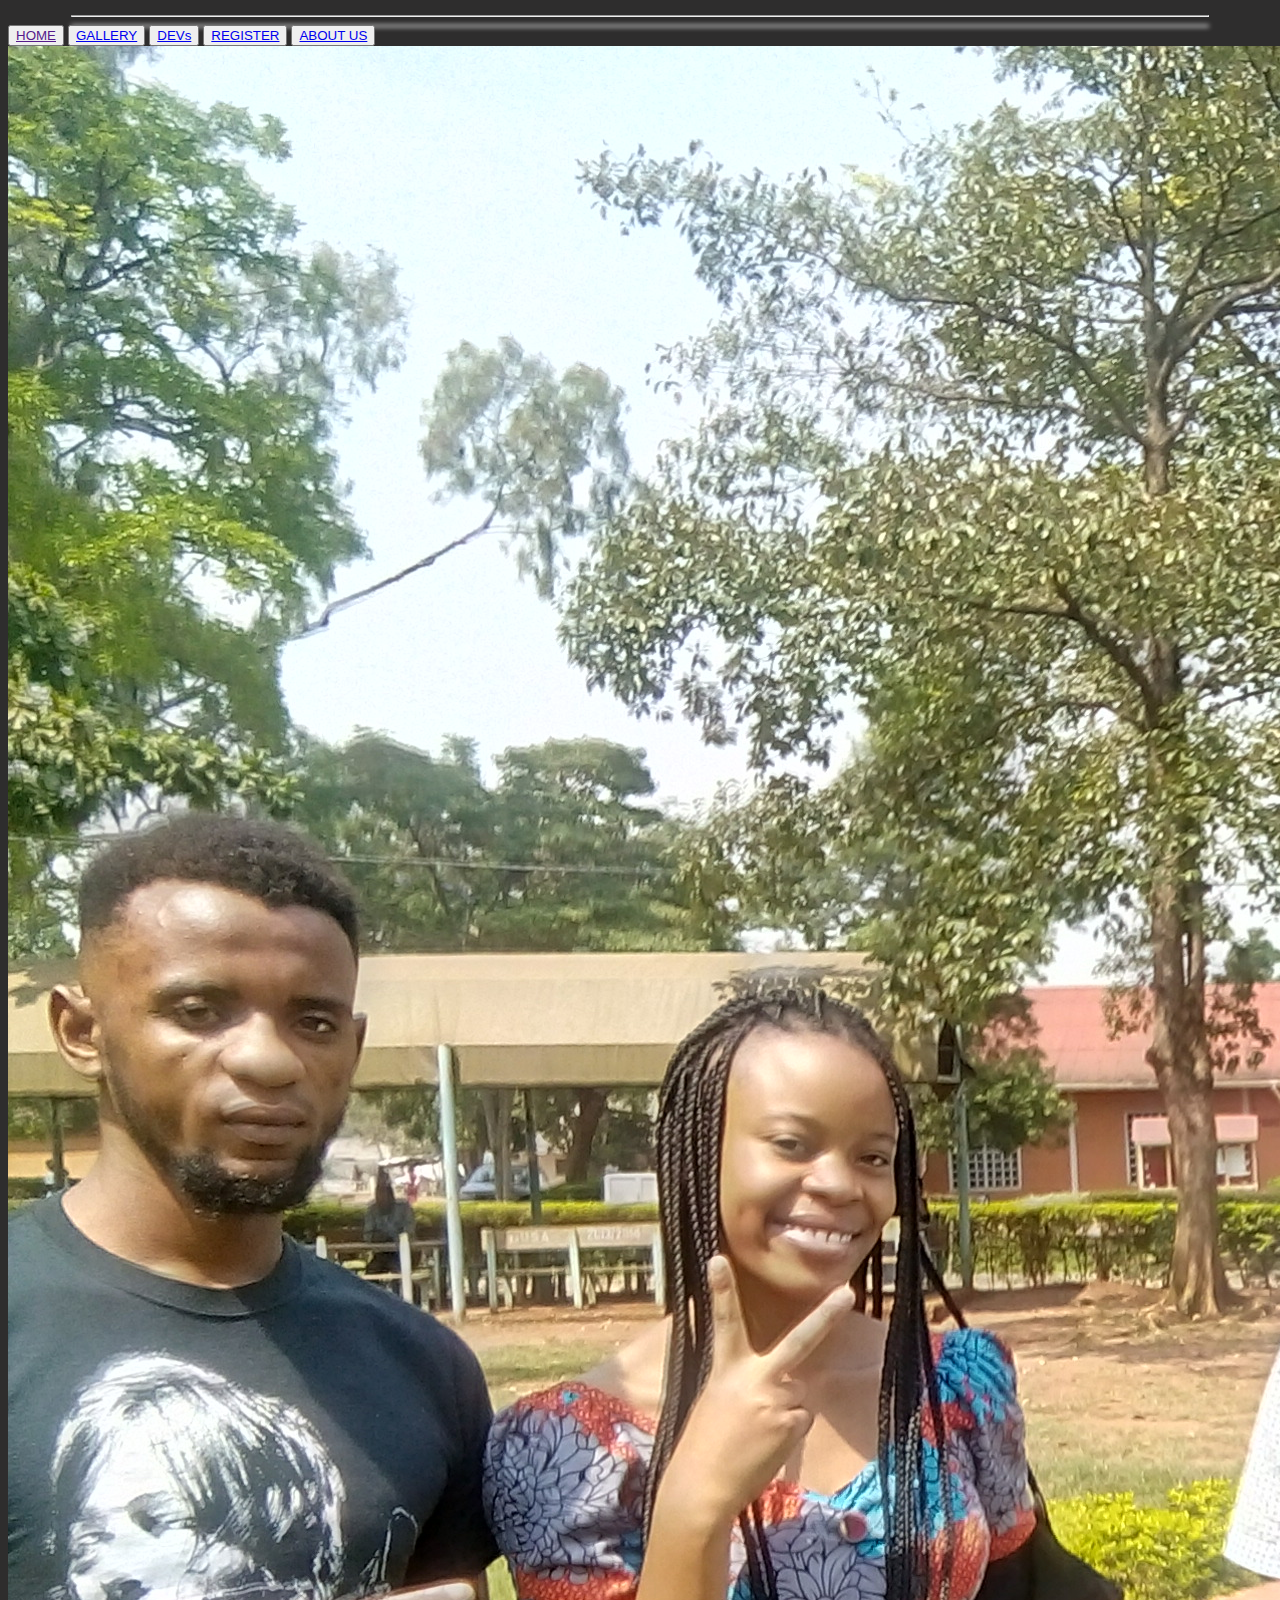
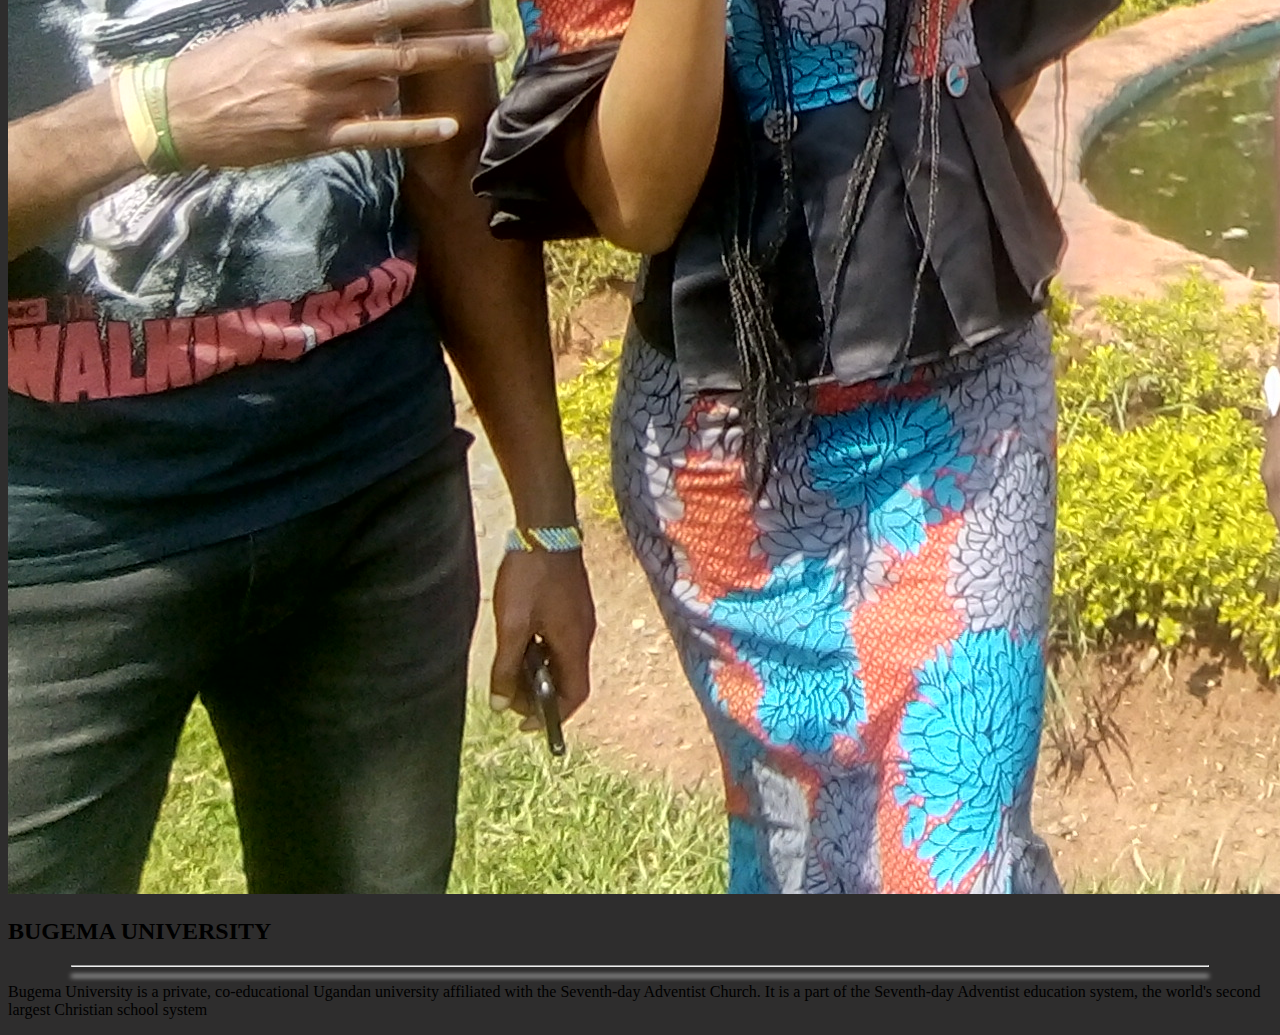
<file: index.html>
<!DOCTYPE html>
<html lang="en">
<head>
    <meta charset="UTF-8">
    <meta http-equiv="X-UA-Compatible" content="IE=edge">
    <meta name="viewport" content="width=device-width, initial-scale=1.0">
    <title>HOME</title>
    <link rel="stylesheet" href="styles.css">

</head>
<body>
    <hr>
    <div class="parent-div">

            <button class="btn btn-home active"><a href="">HOME</a></button>
            <button class="btn btn-gall"><a href="gallery.html">GALLERY</a></button>
            <button class="btn btn-devs"><a href="devs.html">DEVs</a></button>
            <button class="btn btn-regi"><a href="regi.html">REGISTER</a></button>
            <button class="btn btn-about"><a href="About_us.html">ABOUT US</a></button>
    </div>
  
    <div class="row">
    <div class="column">
        <img src="group1.jpg" alt="bugema univ" class="bugema">
    </div>

    <div class="column">
        <H2>BUGEMA UNIVERSITY</H2>
        <hr class="small">
        <p>Bugema University is a private, co-educational Ugandan 
            university affiliated with the Seventh-day Adventist Church. 
            It is a part of the Seventh-day Adventist education system, 
            the world's second largest Christian school system</p>
    </div>
    </div>
   
    

</body>
</html>
</file>
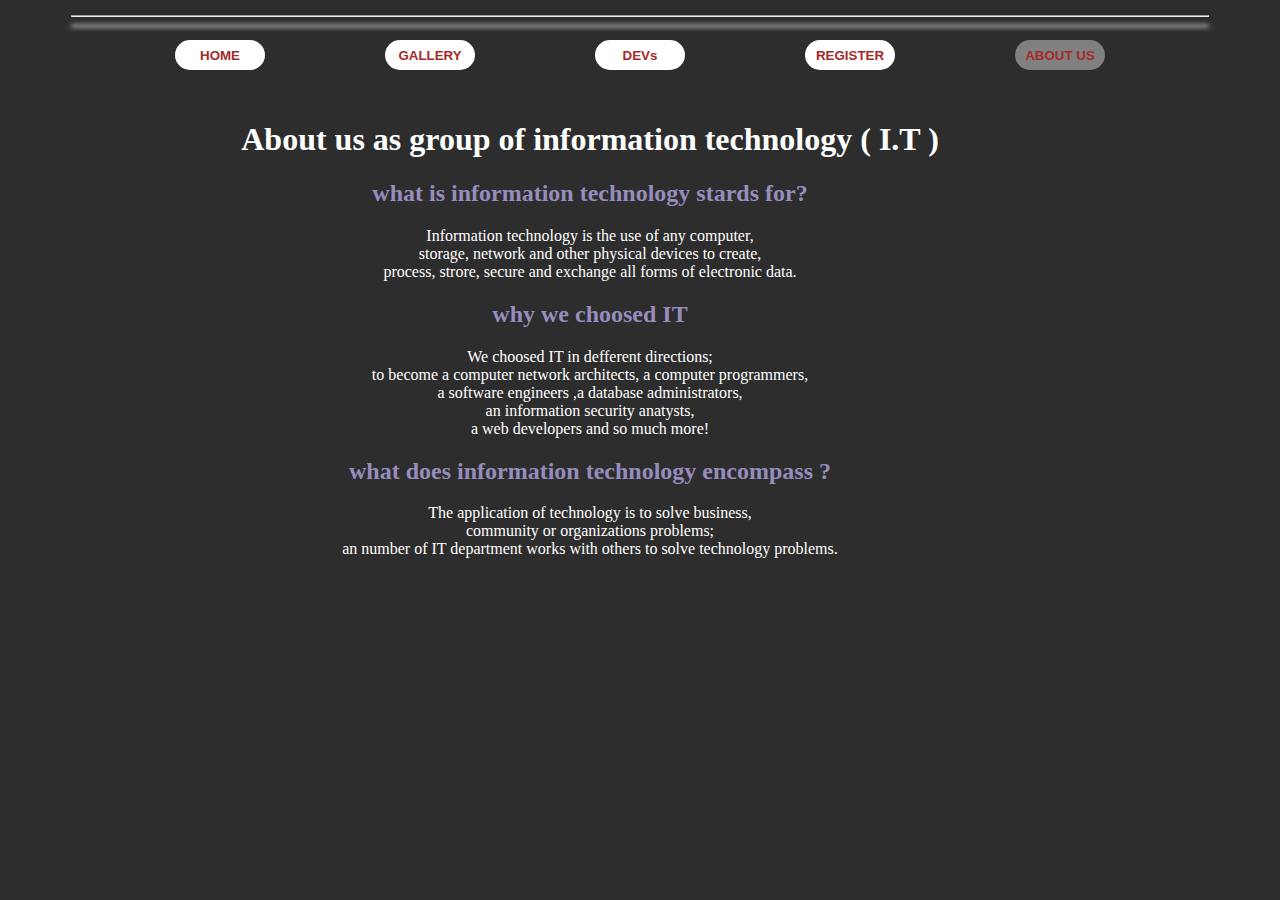
<file: About_us.html>
<!DOCTYPE html>
<html lang="en">
<head>
    <meta charset="UTF-8">
    <meta http-equiv="X-UA-Compatible" content="IE=edge">
    <meta name="viewport" content="width=device-width, initial-scale=1.0">
    <title>About us</title>
    <link rel="stylesheet" href="abtus.css">
</head>
<body>
    <hr>
    <div class="parent-div">

            <button class="btn btn-home"><a href="index.html">HOME</a></button>
            <button class="btn btn-gall"><a href="">GALLERY</a></button>
            <button class="btn btn-devs"><a href="devs.html">DEVs</a></button>
            <button class="btn btn-regi"><a href="">REGISTER</a></button>
            <button class="btn btn-about active"><a href="">ABOUT US</a></button>
    </div>
    <!-- Your code has to be here own bros--> 
   <div>
       <h1> About us as group of information technology ( I.T )</h1>
       <h2>what is information technology stards for?</h2>
       <p> Information technology is the use of any computer,<br> storage, network
           and other physical devices to create,<br> process, strore, secure and exchange
           all forms of electronic data. 
       </p>
       
    <h2> why we choosed IT</h2>
<p>We choosed IT in defferent directions;<br> to become a computer network architects, a computer programmers, 
   <br>  a software engineers ,a database administrators,<br>
    an information security anatysts,<br> a web developers and so much more!  </p>
    <h2>what does information technology encompass ?</h2>
    
    <p>The application of technology is to solve business,<br> community or organizations problems; <br> an number of IT department works with others to solve technology problems. </p>
   </div>
</file>
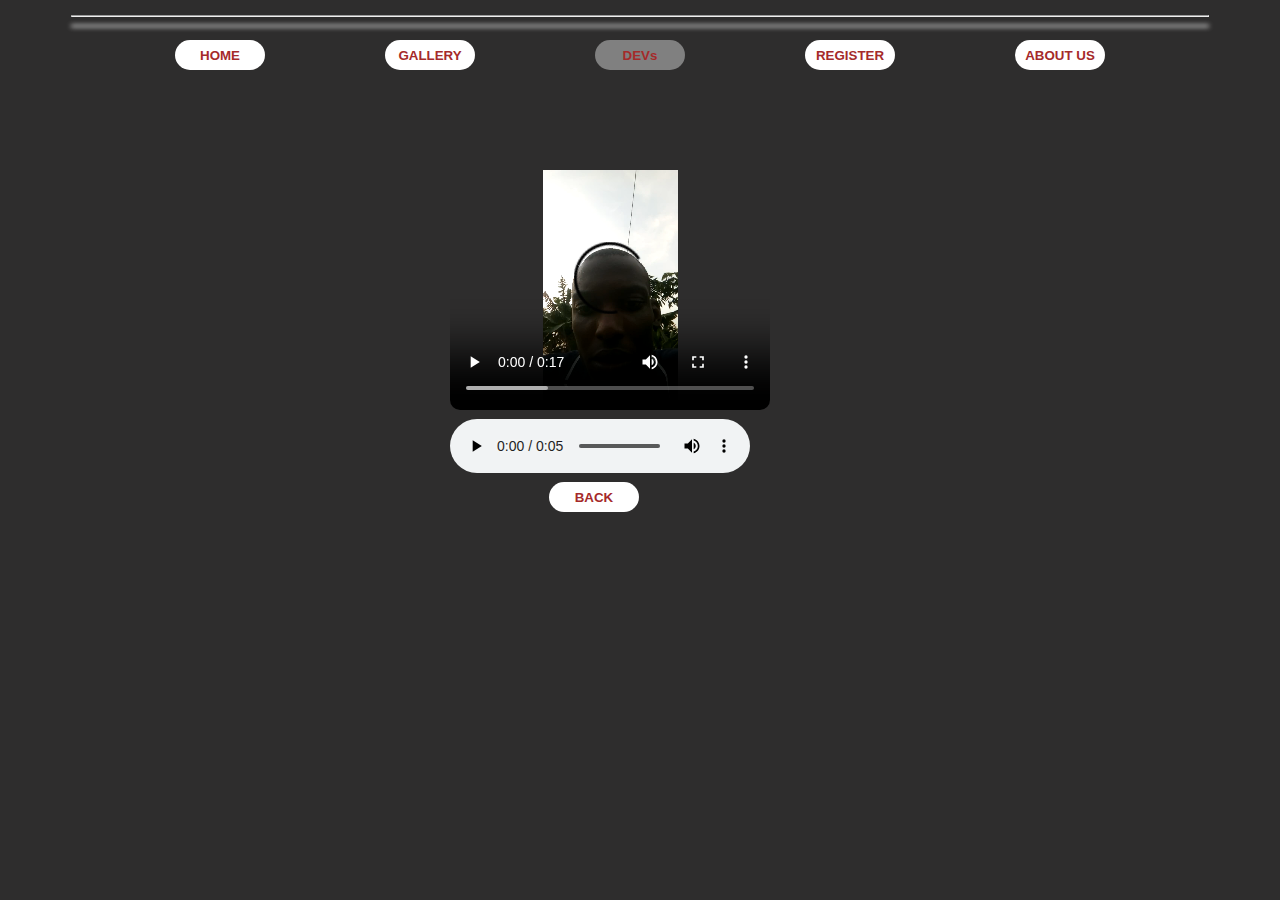
<file: dev4.html>
<!DOCTYPE html>
<html lang="en">
<head>
    <meta charset="UTF-8">
    <meta http-equiv="X-UA-Compatible" content="IE=edge">
    <meta name="viewport" content="width=device-width, initial-scale=1.0">
    <title>Dev-Four</title>
    <link rel="stylesheet" href="devps.css">
</head>
<body>
    <hr>
    <div class="parent-div">

            <button class="btn btn-home"><a href="index.html">HOME</a></button>
            <button class="btn btn-gall"><a href="gallery.html">GALLERY</a></button>
            <button class="btn btn-devs active"><a href="devs.html">DEVs</a></button>
            <button class="btn btn-regi"><a href="regi.html">REGISTER</a></button>
            <button class="btn btn-about"><a href="About_us.html">ABOUT US</a></button>
    </div>

    <div class="div-med">
        <div class="div-vid">
            <video controls> 
                <source src="opiyo.mp4" type="video/mp4">
            </video>
        </div>
        
        <div class="div-aud">
            <audio controls>
                <source src="opiyo.mp3" type="audio/mp3">
            </audio>
        </div>

        <div class="div-btn">
            <button class="btn btn-back"><a href="devs.html" class="a-back">BACK</a></button>
        </div>
    </div>

    </div>
    </body>
</html>
</file>
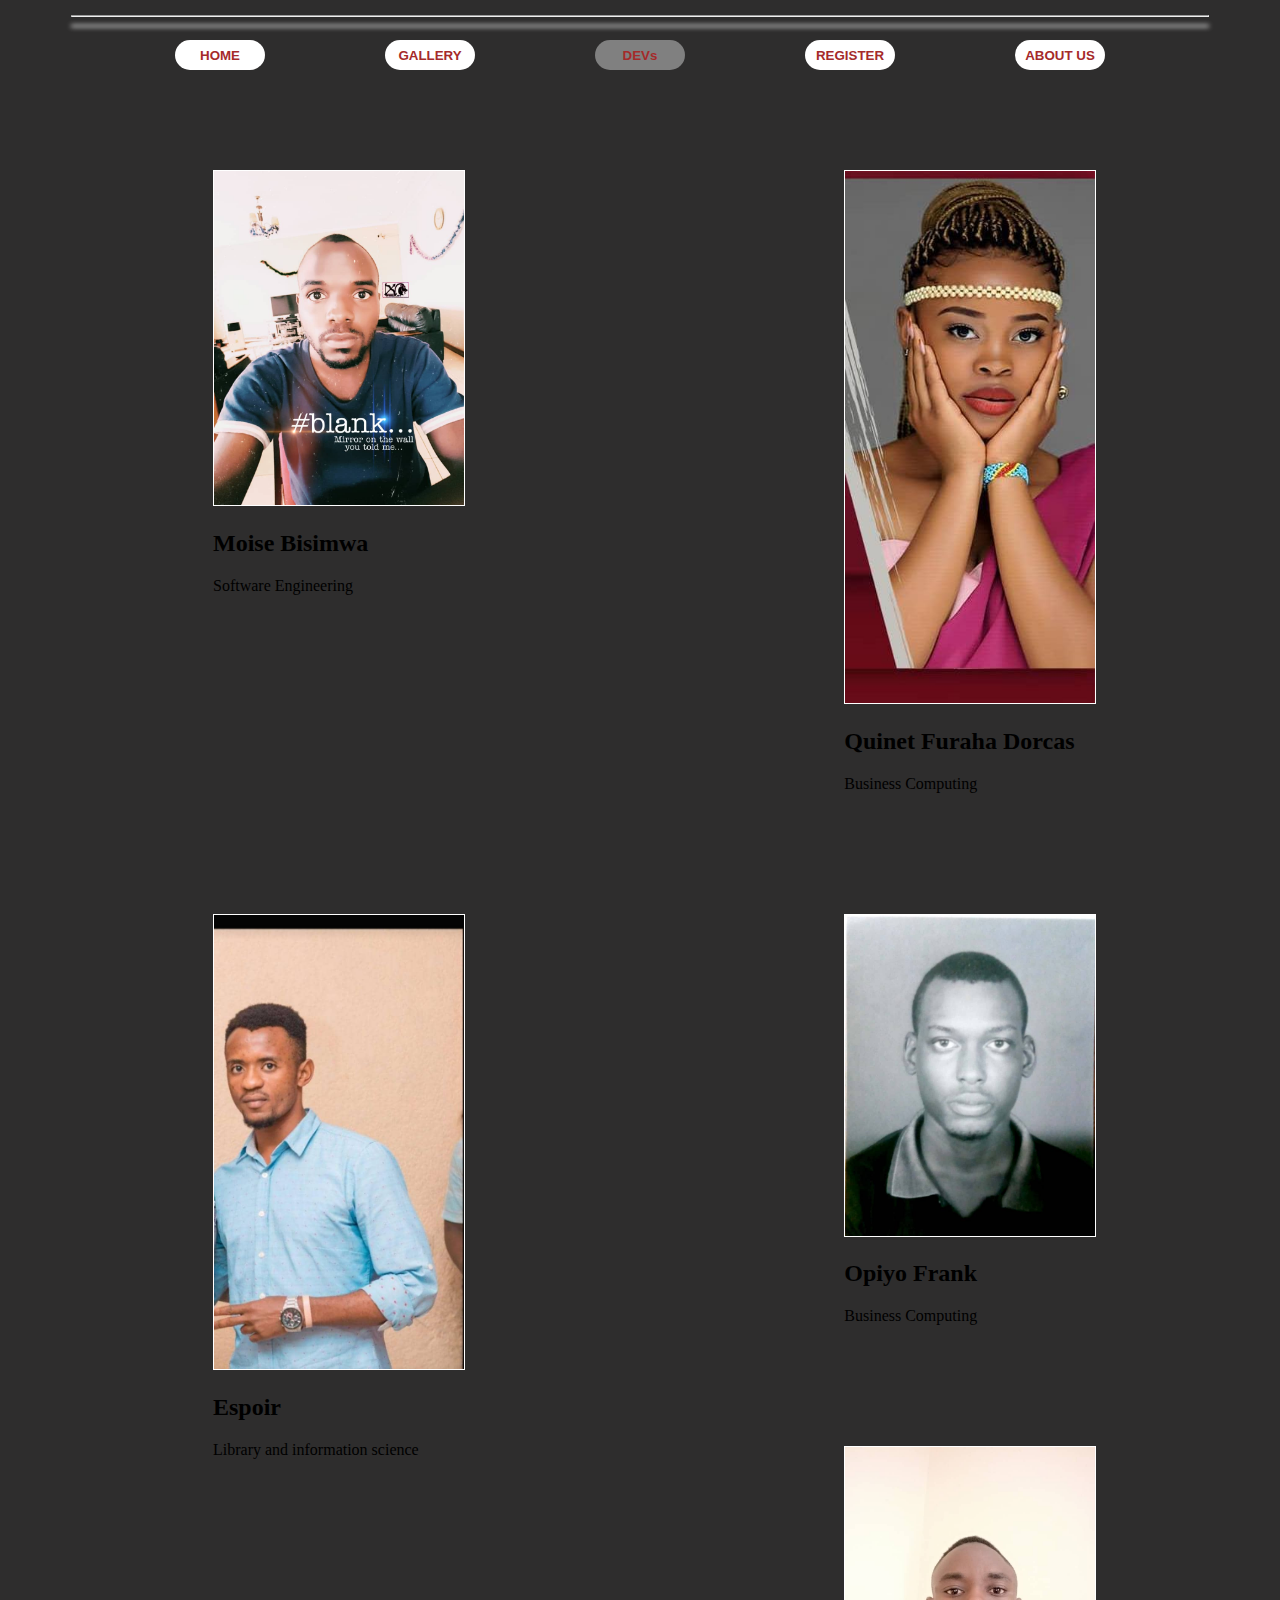
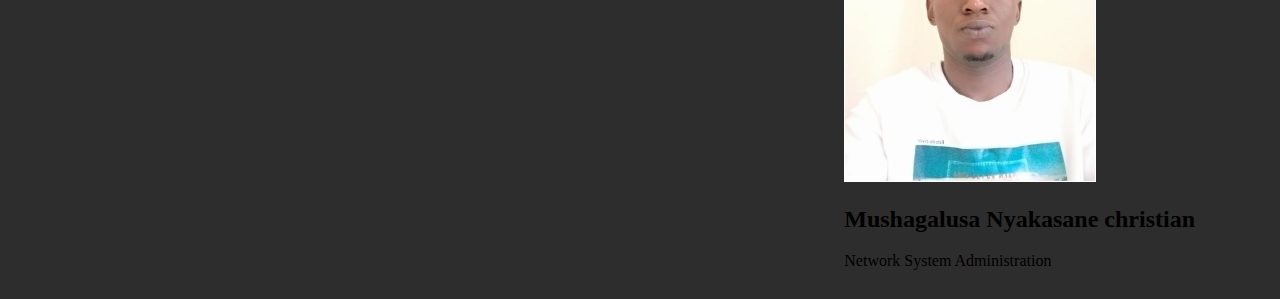
<file: devs.html>
<!DOCTYPE html>
<html lang="en">
<head>
    <meta charset="UTF-8">
    <meta http-equiv="X-UA-Compatible" content="IE=edge">
    <meta name="viewport" content="width=device-width, initial-scale=1.0">
    <title>Developpers</title>
    <link rel="stylesheet" href="styles3.css">
</head>
<body>
    <hr>
    <div class="parent-div">

            <button class="btn btn-home"><a href="index.html">HOME</a></button>
            <button class="btn btn-gall"><a href="gallery.html">GALLERY</a></button>
            <button class="btn btn-devs active"><a href="">DEVs</a></button>
            <button class="btn btn-regi"><a href="regi.html">REGISTER</a></button>
            <button class="btn btn-about"><a href="About_us.html">ABOUT US</a></button>
    </div>

        <div class="row">

            <div class="column">
               <a href="dev1.html"><img src="moise.jpeg" alt="moise's picture"></a>
                <h2>Moise Bisimwa</h2>
                <p>Software Engineering</p>
            </div>

            <div class="column">
               <a href="dev2.html"><img src="doscas.jpeg" alt="doscas' picture"></a>
                <h2>Quinet Furaha Dorcas</h2>
                <p>Business Computing</p>
            </div>

            <div class="column">
                <a href="dev3.html"><img src="espoir.jpeg" alt="espoir's picture"></a>
                <h2>Espoir</h2>
                <p>Library and information science</p>
            </div>

            <div class="column">
                <a href="dev4.html"><img src="opiyo.jpg" alt="opiyo's picture"></a>
                <h2>Opiyo Frank</h2>
                <p>Business Computing</p>
            </div>

            <div class="column">
                <a href="dev5.html"><img src="christian.jpg" alt="christian's picture"></a>
                <h2>Mushagalusa Nyakasane christian</h2>
                <p>Network System Administration</p>
            </div>

        </div>

</body>
</html>
</file>
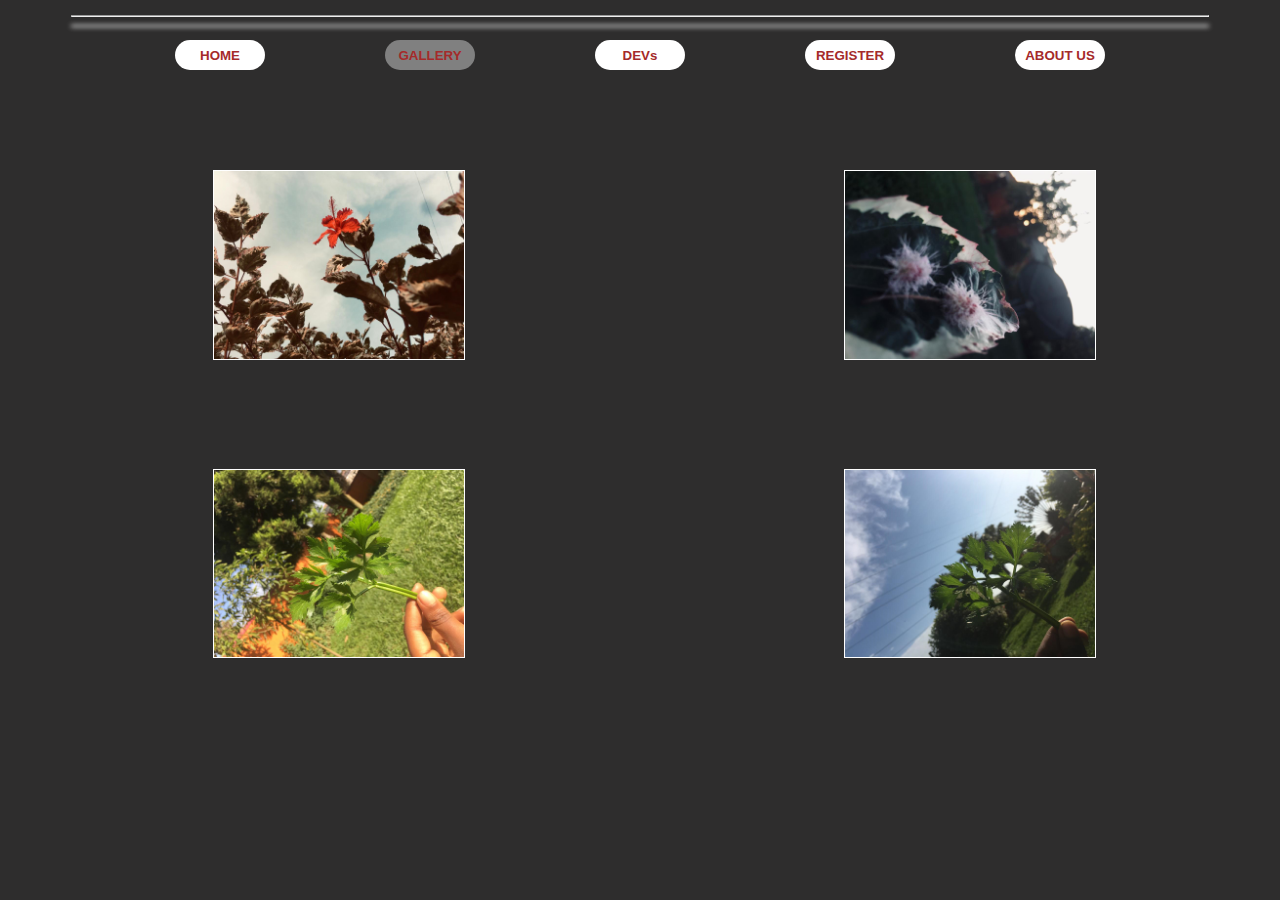
<file: gallery.html>
<!DOCTYPE html>
<html lang="en">
<head>
    <meta charset="UTF-8">
    <meta http-equiv="X-UA-Compatible" content="IE=edge">
    <meta name="viewport" content="width=device-width, initial-scale=1.0">
    <title>GALLERY</title>
    <link rel="stylesheet" href="styles2.css">
</head>
<body>
    <hr>
    <div class="parent-div">

            <button class="btn btn-home"><a href="index.html">HOME</a></button>
            <button class="btn btn-gall active"><a href="">GALLERY</a></button>
            <button class="btn btn-devs"><a href="devs.html">DEVs</a></button>
            <button class="btn btn-regi"><a href="regi.html">REGISTER</a></button>
            <button class="btn btn-about"><a href="About_us.html">ABOUT US</a></button>
    </div>

        <div class="row">

            <div class="column">
               <img src="esther.jpg" alt="">
            </div>

            <div class="column">
            <img src="esther2.jpg" alt="">
            </div>

            <div class="column">
                <img src="esther3.jpg" alt="">
            </div>

            <div class="column">
                <img src="esther4.jpg" alt="">
            </div>

        </div>

</body>
</html>
</file>
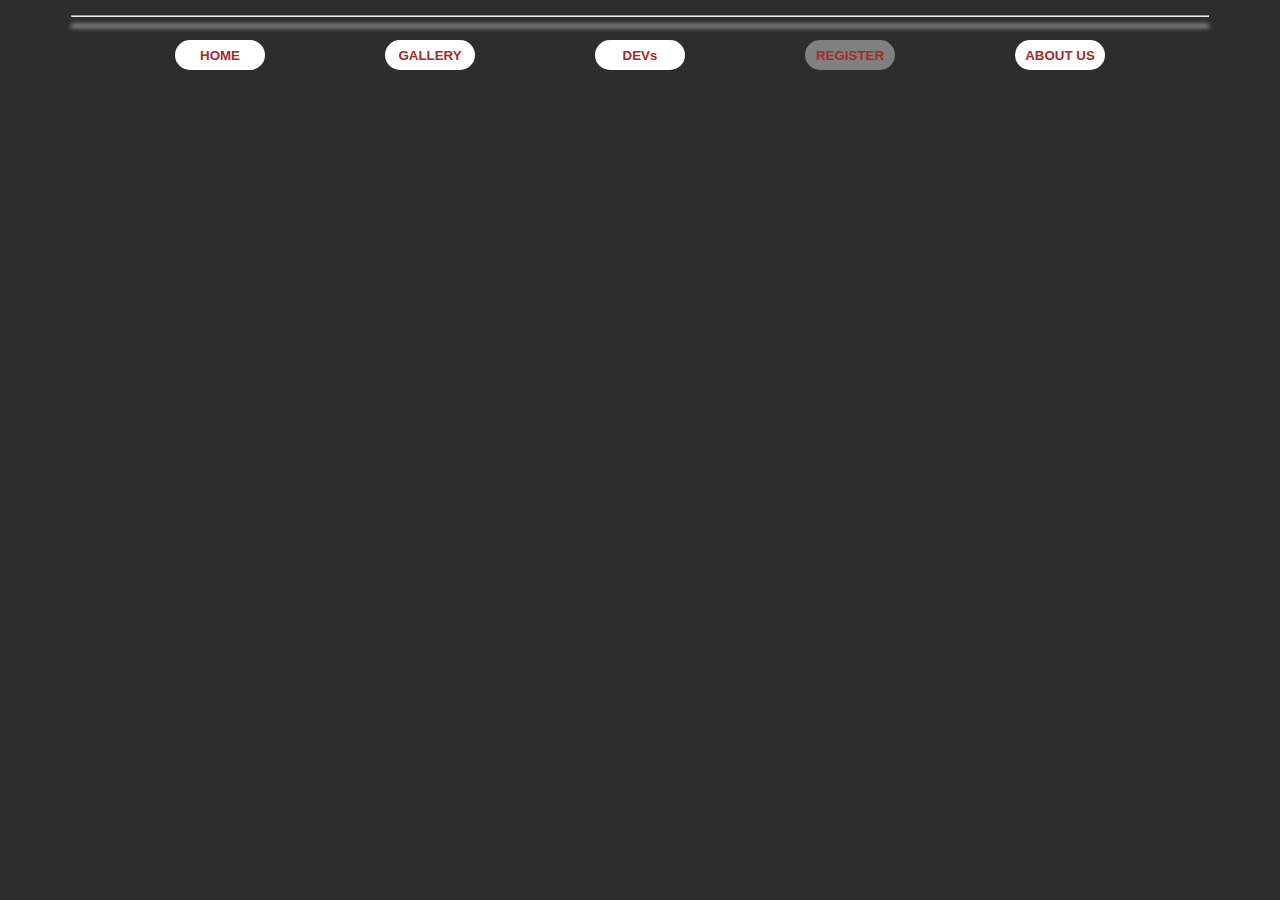
<file: reg.html>
<!DOCTYPE html>
<html lang="en">
<head>
    <meta charset="UTF-8">
    <meta http-equiv="X-UA-Compatible" content="IE=edge">
    <meta name="viewport" content="width=device-width, initial-scale=1.0">
    <title>Register</title>
    <link rel="stylesheet" href="abtus.css">
</head>
<body>
    <hr>
    <div class="parent-div">

            <button class="btn btn-home"><a href="index.html">HOME</a></button>
            <button class="btn btn-gall"><a href="">GALLERY</a></button>
            <button class="btn btn-devs"><a href="devs.html">DEVs</a></button>
            <button class="btn btn-regi active"><a href="">REGISTER</a></button>
            <button class="btn btn-about"><a href="">ABOUT US</a></button>
    </div>
</file>
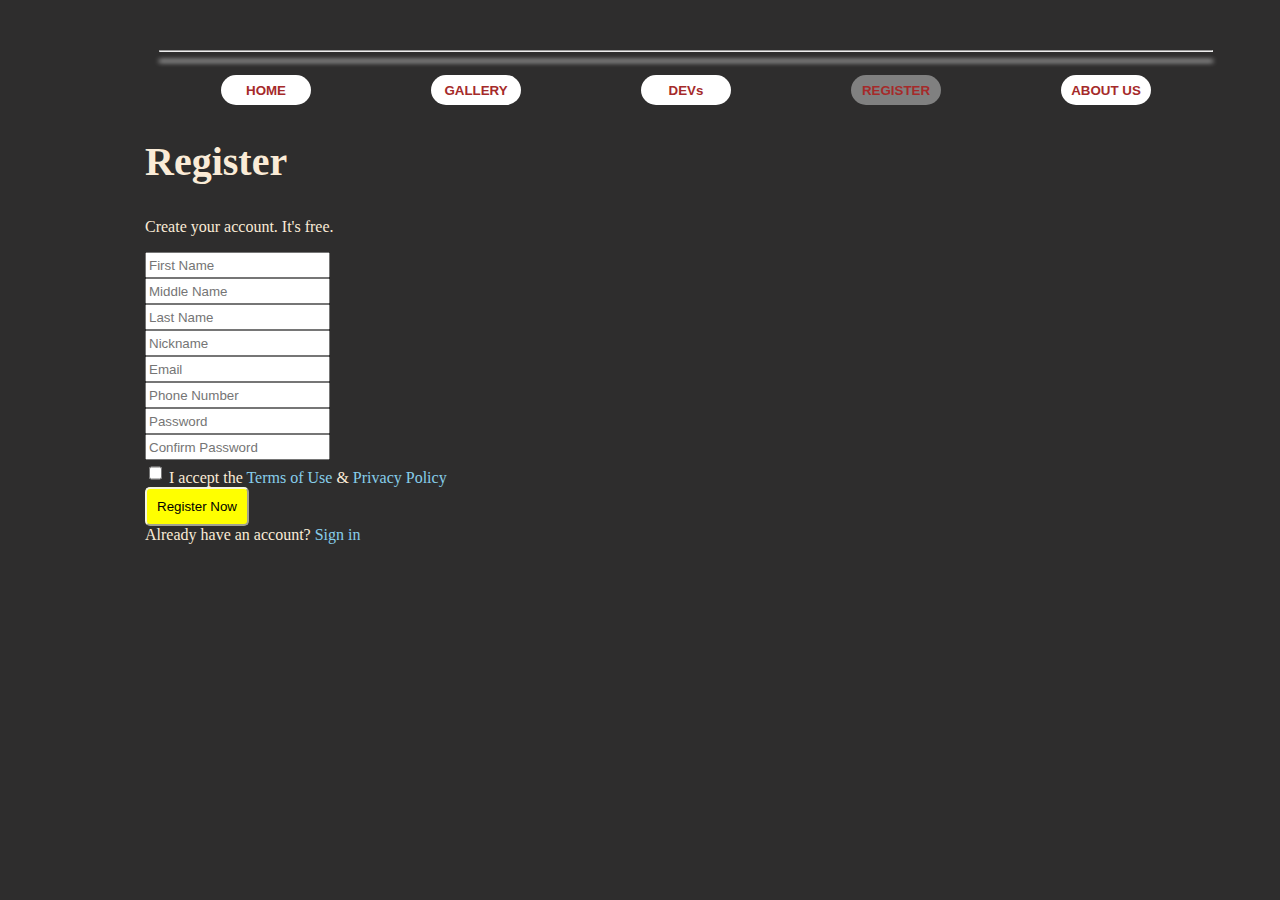
<file: regi.html>
<!DOCTYPE html>
<html lang="en">
<head>
    <meta charset="UTF-8">
    <meta http-equiv="X-UA-Compatible" content="IE=edge">
    <meta name="viewport" content="width=device-width, initial-scale=1.0">
    <title>Dev-Six</title>
    <link rel="stylesheet" href="stylesreg.css">
</head>
<body>
    <hr>
    <div class="parent-div">

            <button class="btn btn-home"><a href="index.html">HOME</a></button>
            <button class="btn btn-gall"><a href="gallery.html">GALLERY</a></button>
            <button class="btn btn-devs"><a href="devs.html">DEVs</a></button>
            <button class="btn btn-regi active"><a href="regi.html">REGISTER</a></button>
            <button class="btn btn-about"><a href="About_us.html">ABOUT US</a></button>
    </div>

   
  <body style="margin-left: 100px; margin-top: 50px; ">
    <div class="form-maindiv">
       <h2 style="font-size: 40px; font-family: verdana; color: antiquewhite">Register</h2>
     <p style="color: antiquewhite; font-family: verdana" class="head">Create your account. It's free.</p>
         <div class="form-group">
       
           <div class="form-group"><input type="text" class="form-control" name="first_name" placeholder="First Name" required="required"></div>
           <div class="form-group">
           <input type="text" class="form-control" name="middle_name" placeholder="Middle Name" required="required">
             </div>
           <div class="form-group"><input type="text" class="form-control" name="last_name" placeholder="Last Name" required="required"></div>
           <div>
         </div>
           <input type="text" class="form-control" name="nick_name" placeholder="Nickname" required="required">
            
               
           </div>
           <div class="form-group">
           <input type="email" class="form-control" name="email" placeholder="Email" required="required">
           </div>
           <div class="form-group">
           <input type="phone_number" class="form-control" name="email" placeholder="Phone Number" required="required">
           </div>
           <div class="form-group">
             <input type="password" class="form-control" name="password" placeholder="Password" required="required">
           </div>
           <div class="form-group">
             <input type="password" class="form-control" name="confirm_password" placeholder="Confirm Password" required="required">
           </div>        
           <div class="form-group">
         <label style="color:antiquewhite" class="form-check-label"><input type="checkbox" required="required"> I accept the <a href="#" style="color: skyblue">Terms of Use</a> &amp; <a href="#" style="color: skyblue">Privacy Policy</a></label>
     </div>
        
     <div class="form-group">
             <button style="background-color: yellow; border-radius: 5px; border-color: beige; color: black; padding: 10px; font-weight: 400" type="submit">Register Now</button>
        
         </div>
     
   <div style="color: antiquewhite" class="text-center">Already have an account? <a href="#" style="color: skyblue">Sign in</a></div>
 </div>
 
   </body>
</file>
<file: styles.css>
body{
    background-color: rgb(46, 45,45);
}

hr{
    display: block;
    margin-top: 0.5em;
    margin-bottom: 0.5em;
    margin-left: 5%;
    margin-right: 5%;
    border-style: inset;
    border-width: 1px;
    box-shadow: 0px 10px 5px rgb(255, 255, 255);
    margin-top: 15px;
}

ul{
  
    list-style: none;
    display: inline;
    text-align: center;
    margin: 0%;
    padding: 0%;
    overflow: hidden;

}

li{
    float:inline-start;
    text-align: center;
}

li a{
    text-decoration: none;
    color: white;
    padding: 20px 20px;
    
}
</file>
<file: abtus.css>
body{
    background-color: rgb(46, 45,45);
}

hr{
    display: block;
    margin-top: 0.5em;
    margin-bottom: 0.5em;
    margin-left: 5%;
    margin-right: 5%;
    border-style: inset;
    border-width: 1px;
    box-shadow: 0px 10px 5px rgb(255, 255, 255);
    margin-top: 15px;
}
a{
    text-decoration: none;
    color: white;
}
.parent-div{
    display: flex;
    justify-content: center;
    align-items: center;
    padding-top: 15px;
    margin-right: 0px;
    font-family: Georgia, 'Times New Roman', Times, serif;
}

.btn{
    background-color: rgb(255, 255, 255);
    cursor: pointer;
    border-radius: 40px;
    height: 30px;
    width: 90px;
    font-weight:bolder;
    border: none;
    color: rgb(255, 255, 255);

}

.parent-div :hover{
    background-color: rgba(165, 42, 42, 0.411);
    color: white;
}

.btn-home{
    margin-right: 60px;
    margin-left: 60px;
}

a{
    color: brown;
}
a:hover{
    background-color: brown;
    color: white;
}

.active{
    color: rgb(255, 251, 251);
    background-color: gray;
   
}

.btn-gall{
    margin-right: 60px;
    margin-left: 60px;
}

.btn-devs{
    margin-right: 60px;
    margin-left: 60px;
}

.btn-regi{
    margin-right: 60px;
    margin-left: 60px;

}

.btn-about{
    margin-right: 60px;
    margin-left: 60px;
}

h1{
    color: white;
}
h2{color: rgba(191, 179, 245, 0.726);}

div{
    margin-right: 100px;
    padding-top: 30px;
}
  p1{color:white;
     ;  }
 div{color: white;}
 h1{ 
     text-align: center;
 }
 h2{
     text-align: center;
 }
p{
    text-align: center;
    color : white;
}
    
 p1{
     text-align: center;
     color : white;
 }
</file>
<file: devps.css>
body{
    background-color: rgb(46, 45,45);
}

hr{
    display: block;
    margin-top: 0.5em;
    margin-bottom: 0.5em;
    margin-left: 5%;
    margin-right: 5%;
    border-style: inset;
    border-width: 1px;
    box-shadow: 0px 10px 5px rgb(255, 255, 255);
    margin-top: 15px;
}
a{
    text-decoration: none;
    color: white;
}
.parent-div{
    display: flex;
    justify-content: center;
    align-items: center;
    padding-top: 15px;
    margin-right: 0px;
    font-family: Georgia, 'Times New Roman', Times, serif;
}

.btn{
    background-color: rgb(255, 255, 255);
    cursor: pointer;
    border-radius: 40px;
    height: 30px;
    width: 90px;
    font-weight:bolder;
    border: none;
    color: rgb(255, 255, 255);

}

.parent-div :hover{
    background-color: rgba(165, 42, 42, 0.411);
    color: white;
}

.btn-home{
    margin-right: 60px;
    margin-left: 60px;
}

a{
    color: brown;
}
a:hover{
    background-color: brown;
    color: white;
}

.active{
    color: gray;
    background-color: gray;
   
}

.btn-gall{
    margin-right: 60px;
    margin-left: 60px;
}

.btn-devs{
    margin-right: 60px;
    margin-left: 60px;
}

.btn-regi{
    margin-right: 60px;
    margin-left: 60px;

}

.btn-about{
    margin-right: 60px;
    margin-left: 60px;
}

video{
    width: 320px;
    height: 240px;
    border-radius: 10px;

}

.div-med{
    margin-left: 35%;
    padding-top: 50px;
    
}

.div-vid{
    padding-top: 50px;
}

.div-aud{
    padding-top: 5px;
}

.div-btn{
    padding-top: 5px;
    margin-left: 12%;
}

.btn-back:hover{
    background-color: rgba(165, 42, 42, 0.411);
    color: white;
}


.a-back{
    color: brown;
}

.a-back:hover{
    background-color: rgba(165, 42, 42, 0.411);
}
</file>
<file: styles3.css>
body{
    background-color: rgb(46, 45,45);
}

hr{
    display: block;
    margin-top: 0.5em;
    margin-bottom: 0.5em;
    margin-left: 5%;
    margin-right: 5%;
    border-style: inset;
    border-width: 1px;
    box-shadow: 0px 10px 5px rgb(255, 255, 255);
    margin-top: 15px;
}
a{
    text-decoration: none;
    color: white;
}
.parent-div{
    display: flex;
    justify-content: center;
    align-items: center;
    padding-top: 15px;
    margin-right: 0px;
    font-family: Georgia, 'Times New Roman', Times, serif;
}

.btn{
    background-color: rgb(255, 255, 255);
    cursor: pointer;
    border-radius: 40px;
    height: 30px;
    width: 90px;
    font-weight:bolder;
    border: none;
    color: rgb(255, 255, 255);

}

.parent-div :hover{
    background-color: rgba(165, 42, 42, 0.411);
    color: white;
}

.btn-home{
    margin-right: 60px;
    margin-left: 60px;
}

a{
    color: brown;
}
a:hover{
    background-color: brown;
    color: white;
}

.active{
    color: gray;
    background-color: gray;
   
}

.btn-gall{
    margin-right: 60px;
    margin-left: 60px;
}

.btn-devs{
    margin-right: 60px;
    margin-left: 60px;
}

.btn-regi{
    margin-right: 60px;
    margin-left: 60px;

}

.btn-about{
    margin-right: 60px;
    margin-left: 60px;
}

.column {
    float: left;
    width: 33.33%;
    padding: 5px;
    padding-top: 100px;
    margin-left: 200px;

}

.row::after {
    content: "";
    clear: both;
    display: table;
}

img{
    height: 90%;
    width: 250px;
    border: 1px solid white;
      

}
img:hover{
    transform: scale(1.2, 1.2);
    transition: 1s;
    box-shadow: 0 4px 8px 0 rgba(255, 6, 6, 0.61), 0 6px 20px 0 rgba(0, 0, 0, 0.19);
}
</file>
<file: styles2.css>
body{
    background-color: rgb(46, 45,45);
}

hr{
    display: block;
    margin-top: 0.5em;
    margin-bottom: 0.5em;
    margin-left: 5%;
    margin-right: 5%;
    border-style: inset;
    border-width: 1px;
    box-shadow: 0px 10px 5px rgb(255, 255, 255);
    margin-top: 15px;
}
a{
    text-decoration: none;
    color: white;
}
.parent-div{
    display: flex;
    justify-content: center;
    align-items: center;
    padding-top: 15px;
    margin-right: 0px;
    font-family: Georgia, 'Times New Roman', Times, serif;
}

.btn{
    background-color: rgb(255, 255, 255);
    cursor: pointer;
    border-radius: 40px;
    height: 30px;
    width: 90px;
    font-weight:bolder;
    border: none;
    color: rgb(255, 255, 255);

}

.parent-div :hover{
    background-color: rgba(165, 42, 42, 0.411);
    color: white;
}

.btn-home{
    margin-right: 60px;
    margin-left: 60px;
}

a{
    color: brown;
}
a:hover{
    background-color: brown;
    color: white;
}

.active{
    color: gray;
    background-color: gray;
   
}

.btn-gall{
    margin-right: 60px;
    margin-left: 60px;
}

.btn-devs{
    margin-right: 60px;
    margin-left: 60px;
}

.btn-regi{
    margin-right: 60px;
    margin-left: 60px;

}

.btn-about{
    margin-right: 60px;
    margin-left: 60px;
}

.column {
    float: left;
    width: 33.33%;
    padding: 5px;
    padding-top: 100px;
    margin-left: 200px;

}

.row::after {
    content: "";
    clear: both;
    display: table;
}

img{
    height: 90%;
    width: 250px;
    border: 1px solid white;
      

}
img:hover{
    box-shadow: 0px 10px 5px rgb(255, 255, 255);
}
</file>
<file: stylesreg.css>
body{
    background-color: rgb(46, 45,45);
}

hr{
    display: block;
    margin-top: 0.5em;
    margin-bottom: 0.5em;
    margin-left: 5%;
    margin-right: 5%;
    border-style: inset;
    border-width: 1px;
    box-shadow: 0px 10px 5px rgb(255, 255, 255);
    margin-top: 15px;
}
a{
    text-decoration: none;
    color: white;
}
.parent-div{
    display: flex;
    justify-content: center;
    align-items: center;
    padding-top: 15px;
    margin-right: 0px;
    font-family: Georgia, 'Times New Roman', Times, serif;
}

.btn{
    background-color: rgb(255, 255, 255);
    cursor: pointer;
    border-radius: 40px;
    height: 30px;
    width: 90px;
    font-weight:bolder;
    border: none;
    color: rgb(255, 255, 255);

}

.parent-div :hover{
    background-color: rgba(165, 42, 42, 0.411);
    color: white;
}

.btn-home{
    margin-right: 60px;
    margin-left: 60px;
}

a{
    color: brown;
}
a:hover{
    background-color: brown;
    color: white;
}

.active{
    color: rgb(255, 251, 251);
    background-color: gray;
   
}

.btn-gall{
    margin-right: 60px;
    margin-left: 60px;
}

.btn-devs{
    margin-right: 60px;
    margin-left: 60px;
}

.btn-regi{
    margin-right: 60px;
    margin-left: 60px;

}

.btn-about{
    margin-right: 60px;
    margin-left: 60px;
}

.form-maindiv{
    margin-left: 45px;
}

input{
    height: 20px;
    width: auto;
}
</file>
